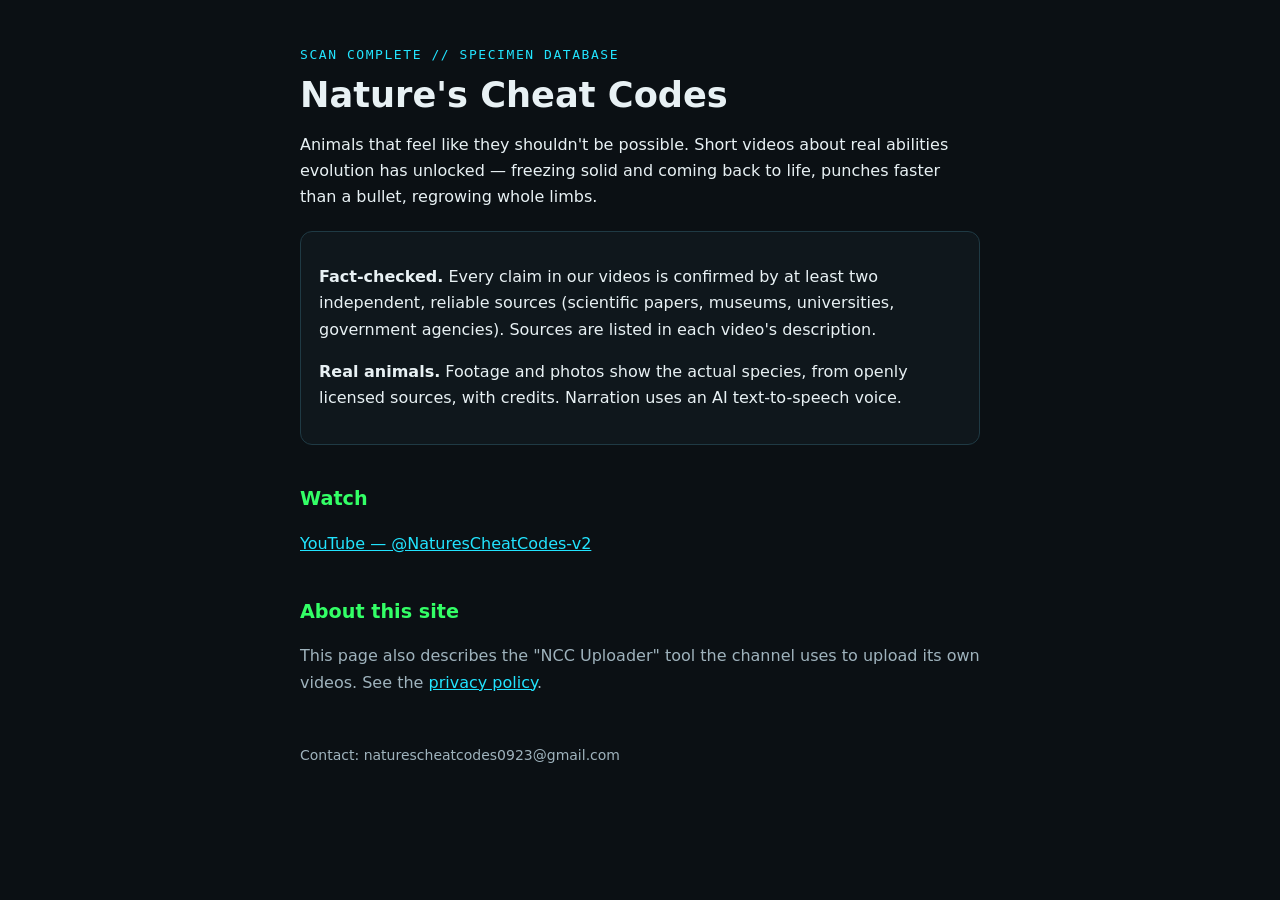
<file: index.html>
<!doctype html>
<html lang="en"><head><meta charset="utf-8"><meta name="viewport" content="width=device-width,initial-scale=1">
<title>Nature's Cheat Codes</title><meta name="description" content="Short videos about real animals with abilities that feel like video-game cheat codes. Every fact is checked against multiple reliable sources.">
<link rel="stylesheet" href="style.css"></head>
<body><main>
<div class="tag">SCAN COMPLETE // SPECIMEN DATABASE</div>
<h1>Nature's Cheat Codes</h1>
<p>Animals that feel like they shouldn't be possible. Short videos about real abilities evolution has unlocked — freezing solid and coming back to life, punches faster than a bullet, regrowing whole limbs.</p>
<div class="card">
<p><strong>Fact-checked.</strong> Every claim in our videos is confirmed by at least two independent, reliable sources (scientific papers, museums, universities, government agencies). Sources are listed in each video's description.</p>
<p><strong>Real animals.</strong> Footage and photos show the actual species, from openly licensed sources, with credits. Narration uses an AI text-to-speech voice.</p>
</div>
<h2>Watch</h2>
<p><a href="https://www.youtube.com/@NaturesCheatCodes-v2">YouTube — @NaturesCheatCodes-v2</a></p>
<h2>About this site</h2>
<p class="muted">This page also describes the "NCC Uploader" tool the channel uses to upload its own videos. See the <a href="privacy.html">privacy policy</a>.</p>
<footer>Contact: naturescheatcodes0923@gmail.com</footer>
</main></body></html>
</file>
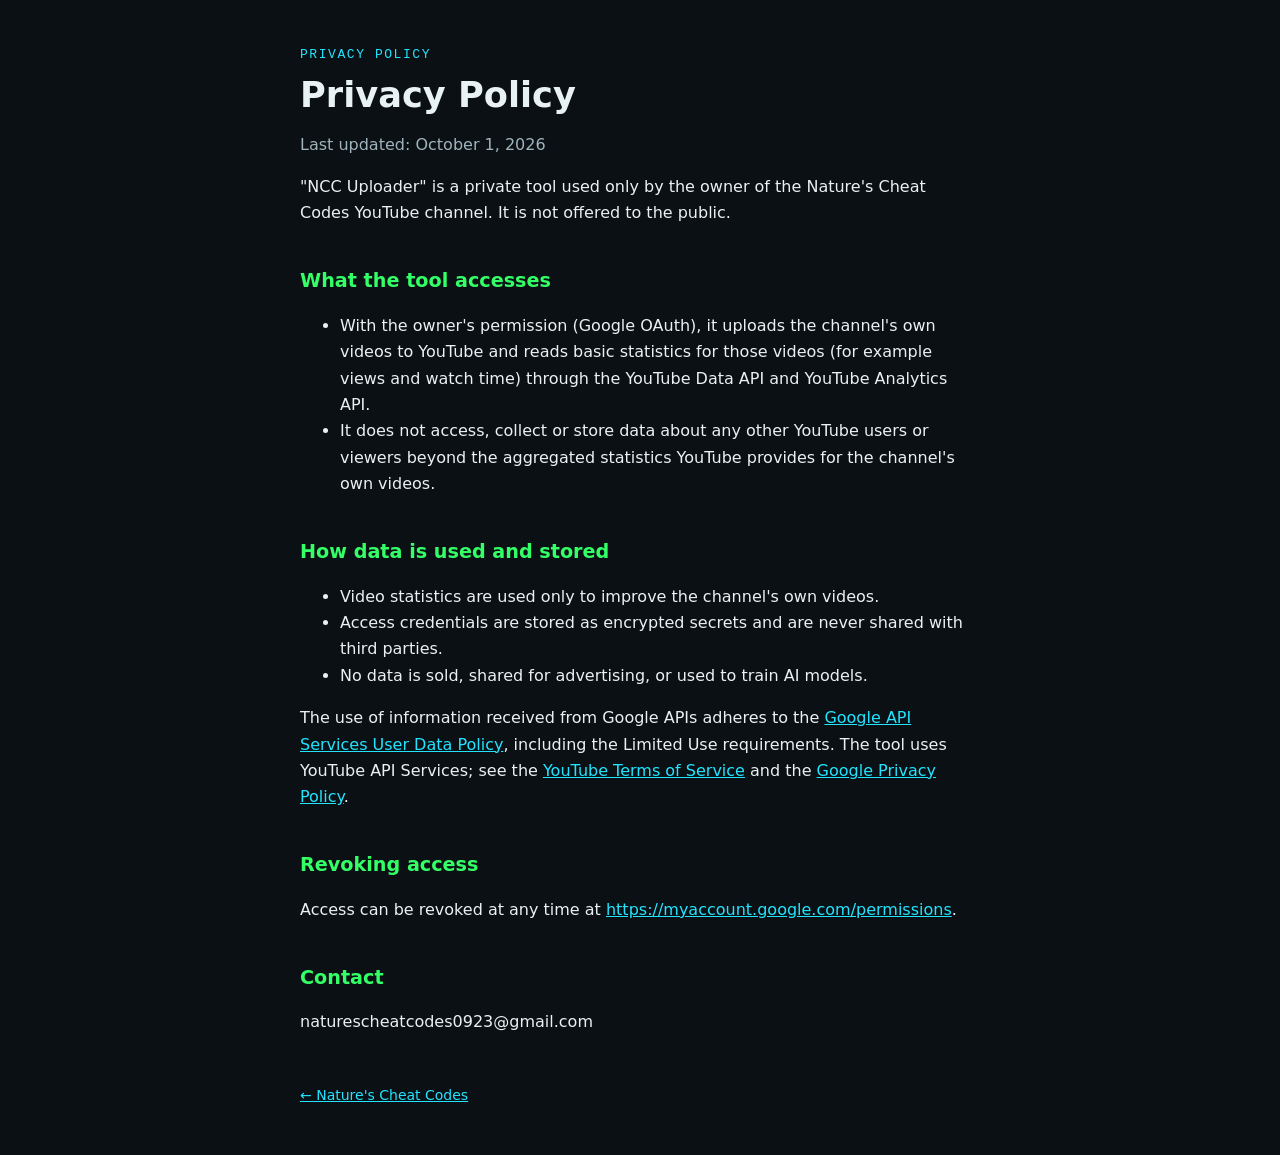
<file: privacy.html>
<!doctype html>
<html lang="en"><head><meta charset="utf-8"><meta name="viewport" content="width=device-width,initial-scale=1">
<title>Privacy Policy — Nature's Cheat Codes</title><link rel="stylesheet" href="style.css"></head>
<body><main>
<div class="tag">PRIVACY POLICY</div>
<h1>Privacy Policy</h1>
<p class="muted">Last updated: October 1, 2026</p>
<p>"NCC Uploader" is a private tool used only by the owner of the Nature's Cheat Codes YouTube channel. It is not offered to the public.</p>
<h2>What the tool accesses</h2>
<ul>
<li>With the owner's permission (Google OAuth), it uploads the channel's own videos to YouTube and reads basic statistics for those videos (for example views and watch time) through the YouTube Data API and YouTube Analytics API.</li>
<li>It does not access, collect or store data about any other YouTube users or viewers beyond the aggregated statistics YouTube provides for the channel's own videos.</li>
</ul>
<h2>How data is used and stored</h2>
<ul>
<li>Video statistics are used only to improve the channel's own videos.</li>
<li>Access credentials are stored as encrypted secrets and are never shared with third parties.</li>
<li>No data is sold, shared for advertising, or used to train AI models.</li>
</ul>
<p>The use of information received from Google APIs adheres to the <a href="https://developers.google.com/terms/api-services-user-data-policy">Google API Services User Data Policy</a>, including the Limited Use requirements. The tool uses YouTube API Services; see the <a href="https://www.youtube.com/t/terms">YouTube Terms of Service</a> and the <a href="https://policies.google.com/privacy">Google Privacy Policy</a>.</p>
<h2>Revoking access</h2>
<p>Access can be revoked at any time at <a href="https://myaccount.google.com/permissions">https://myaccount.google.com/permissions</a>.</p>
<h2>Contact</h2>
<p>naturescheatcodes0923@gmail.com</p>
<footer><a href="index.html">← Nature's Cheat Codes</a></footer>
</main></body></html>
</file>
<file: style.css>
:root{--bg:#0b1014;--fg:#e8f1f4;--muted:#9fb3bd;--accent:#22e4ff;--green:#33ff66}
*{box-sizing:border-box}body{margin:0;background:var(--bg);color:var(--fg);font:16px/1.65 system-ui,-apple-system,"Segoe UI",sans-serif}
main{max-width:720px;margin:0 auto;padding:48px 20px}
.tag{font:13px/1 ui-monospace,Menlo,monospace;letter-spacing:.12em;color:var(--accent)}
h1{font-size:2.2rem;line-height:1.15;margin:.4em 0}h2{font-size:1.2rem;margin-top:2em;color:var(--green)}
a{color:var(--accent)}p,li{color:var(--fg)}.muted{color:var(--muted)}
.card{border:1px solid #1f3a44;border-radius:12px;padding:16px 18px;margin:20px 0;background:#0f171c}
footer{margin-top:48px;font-size:14px;color:var(--muted)}
</file>
